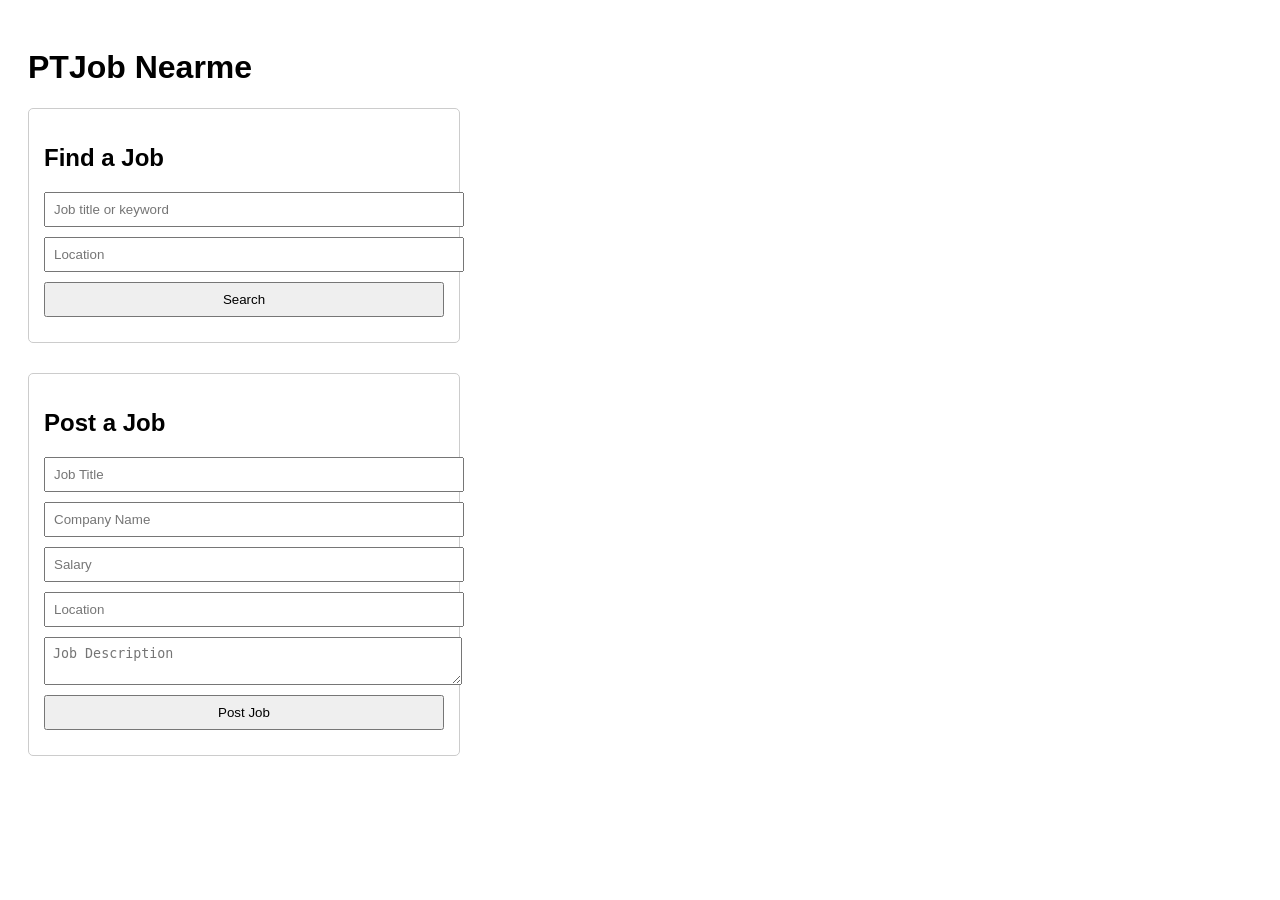
<file: index.html>
<!DOCTYPE html>
<html lang="en">
<head>
    <meta charset="UTF-8">
    <meta name="viewport" content="width=device-width, initial-scale=1.0">
    <title>PTJob Nearme</title>
</head>
    <link rel="stylesheet" href="styles.css">
<body>
    <header>
        <h1>PTJob Nearme</h1>
    </header>
    <main>
        <section id="job-search">
    <h2>Find a Job</h2>
    <input type="text" placeholder="Job title or keyword">
    <input type="text" placeholder="Location">
    <button>Search</button>
</section>

<section id="job-post">
    <h2>Post a Job</h2>
    <input type="text" placeholder="Job Title">
    <input type="text" placeholder="Company Name">
    <input type="text" placeholder="Salary">
    <input type="text" placeholder="Location">
    <textarea placeholder="Job Description"></textarea>
    <button>Post Job</button>
</section>
        
    </main>
</body>
</html>
</file>
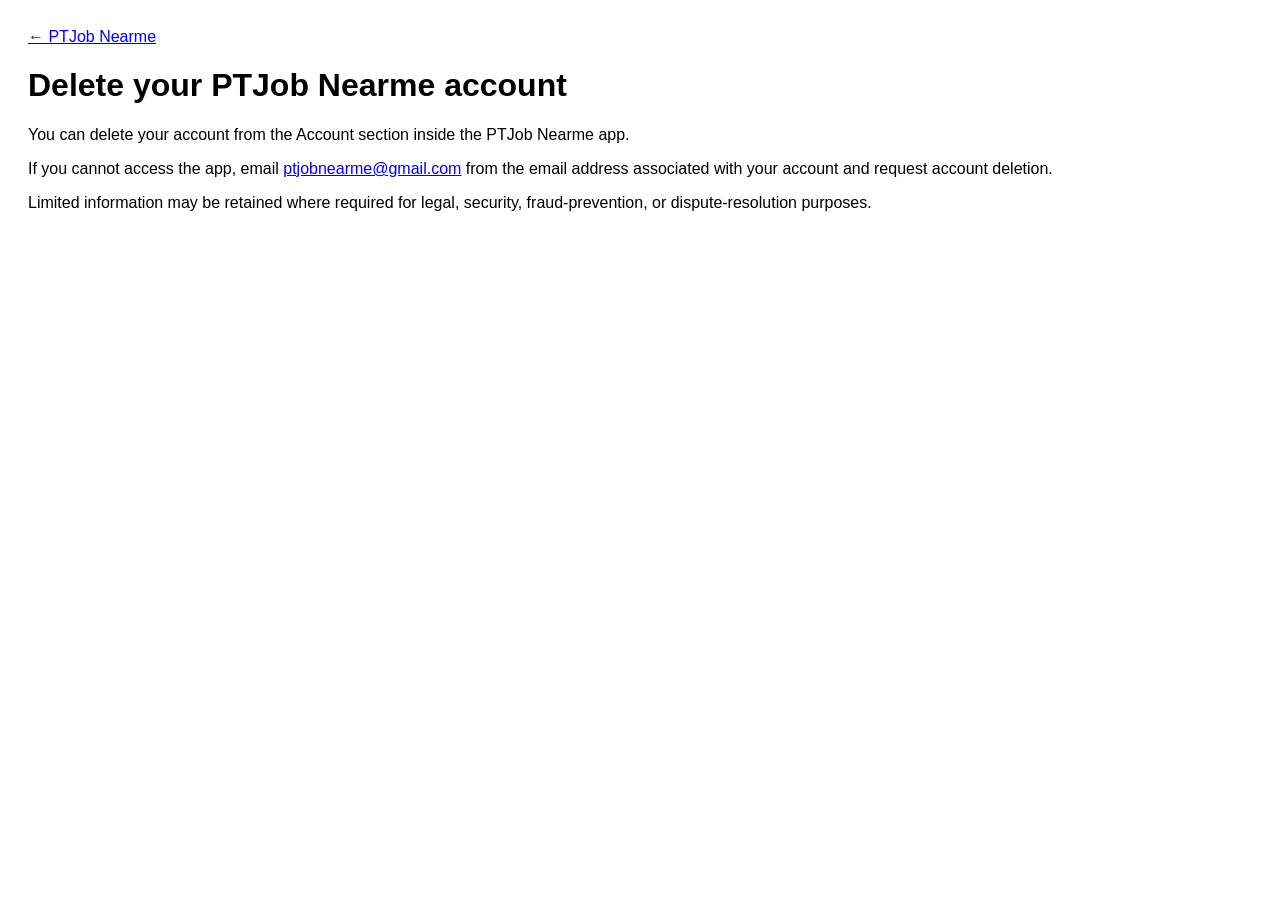
<file: delete-account.html>
<!doctype html><html><head><meta charset="utf-8"><meta name="viewport" content="width=device-width,initial-scale=1"><title>Delete Account — PTJob Nearme</title><link rel="stylesheet" href="styles.css"></head><body><main><a href="index.html">← PTJob Nearme</a><h1>Delete your PTJob Nearme account</h1><p>You can delete your account from the Account section inside the PTJob Nearme app.</p><p>If you cannot access the app, email <a href="mailto:ptjobnearme@gmail.com?subject=PTJob%20Nearme%20Account%20Deletion">ptjobnearme@gmail.com</a> from the email address associated with your account and request account deletion.</p><p>Limited information may be retained where required for legal, security, fraud-prevention, or dispute-resolution purposes.</p></main></body></html>
<link rel="stylesheet" href="styles.css">
</file>
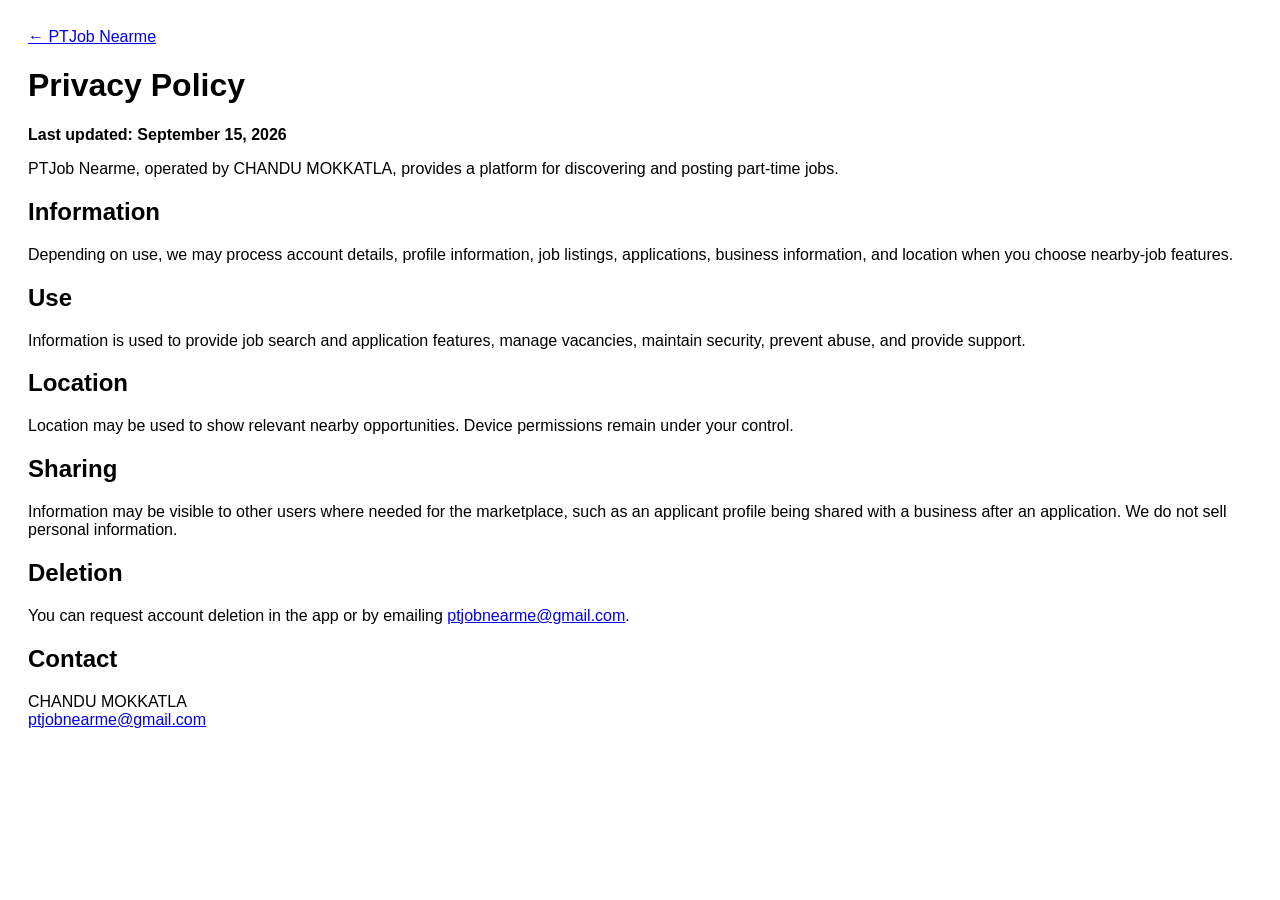
<file: privacy.html>
<!doctype html><html><head><meta charset="utf-8"><meta name="viewport" content="width=device-width,initial-scale=1"><title>Privacy Policy — PTJob Nearme</title><link rel="stylesheet" href="styles.css"></head><body><main><a href="index.html">← PTJob Nearme</a><h1>Privacy Policy</h1><p><strong>Last updated: September 15, 2026</strong></p><p>PTJob Nearme, operated by CHANDU MOKKATLA, provides a platform for discovering and posting part-time jobs.</p><h2>Information</h2><p>Depending on use, we may process account details, profile information, job listings, applications, business information, and location when you choose nearby-job features.</p><h2>Use</h2><p>Information is used to provide job search and application features, manage vacancies, maintain security, prevent abuse, and provide support.</p><h2>Location</h2><p>Location may be used to show relevant nearby opportunities. Device permissions remain under your control.</p><h2>Sharing</h2><p>Information may be visible to other users where needed for the marketplace, such as an applicant profile being shared with a business after an application. We do not sell personal information.</p><h2>Deletion</h2><p>You can request account deletion in the app or by emailing <a href="mailto:ptjobnearme@gmail.com">ptjobnearme@gmail.com</a>.</p><h2>Contact</h2><p>CHANDU MOKKATLA<br><a href="mailto:ptjobnearme@gmail.com">ptjobnearme@gmail.com</a></p></main></body></html>
</file>
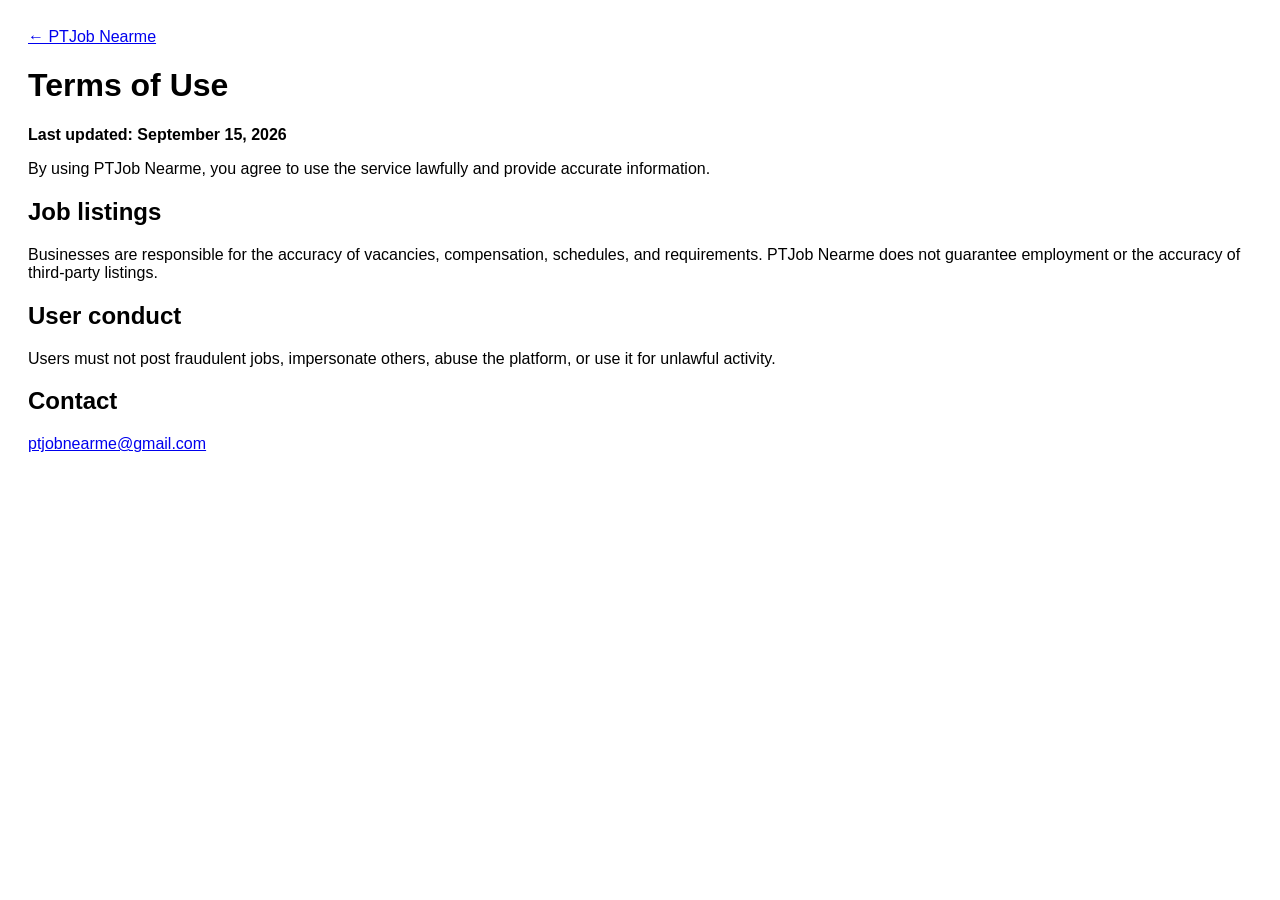
<file: terms.html>
<!doctype html><html><head><meta charset="utf-8"><meta name="viewport" content="width=device-width,initial-scale=1"><title>Terms — PTJob Nearme</title><link rel="stylesheet" href="styles.css"></head><body><main><a href="index.html">← PTJob Nearme</a><h1>Terms of Use</h1><p><strong>Last updated: September 15, 2026</strong></p><p>By using PTJob Nearme, you agree to use the service lawfully and provide accurate information.</p><h2>Job listings</h2><p>Businesses are responsible for the accuracy of vacancies, compensation, schedules, and requirements. PTJob Nearme does not guarantee employment or the accuracy of third-party listings.</p><h2>User conduct</h2><p>Users must not post fraudulent jobs, impersonate others, abuse the platform, or use it for unlawful activity.</p><h2>Contact</h2><p><a href="mailto:ptjobnearme@gmail.com">ptjobnearme@gmail.com</a></p></main></body></html>
</file>
<file: styles.css>
body { font-family: sans-serif; padding: 20px; }
section { margin-bottom: 30px; border: 1px solid #ccc; padding: 15px; border-radius: 5px; max-width: 400px; }
input, textarea, button { display: block; width: 100%; margin-bottom: 10px; padding: 8px; }
</file>
